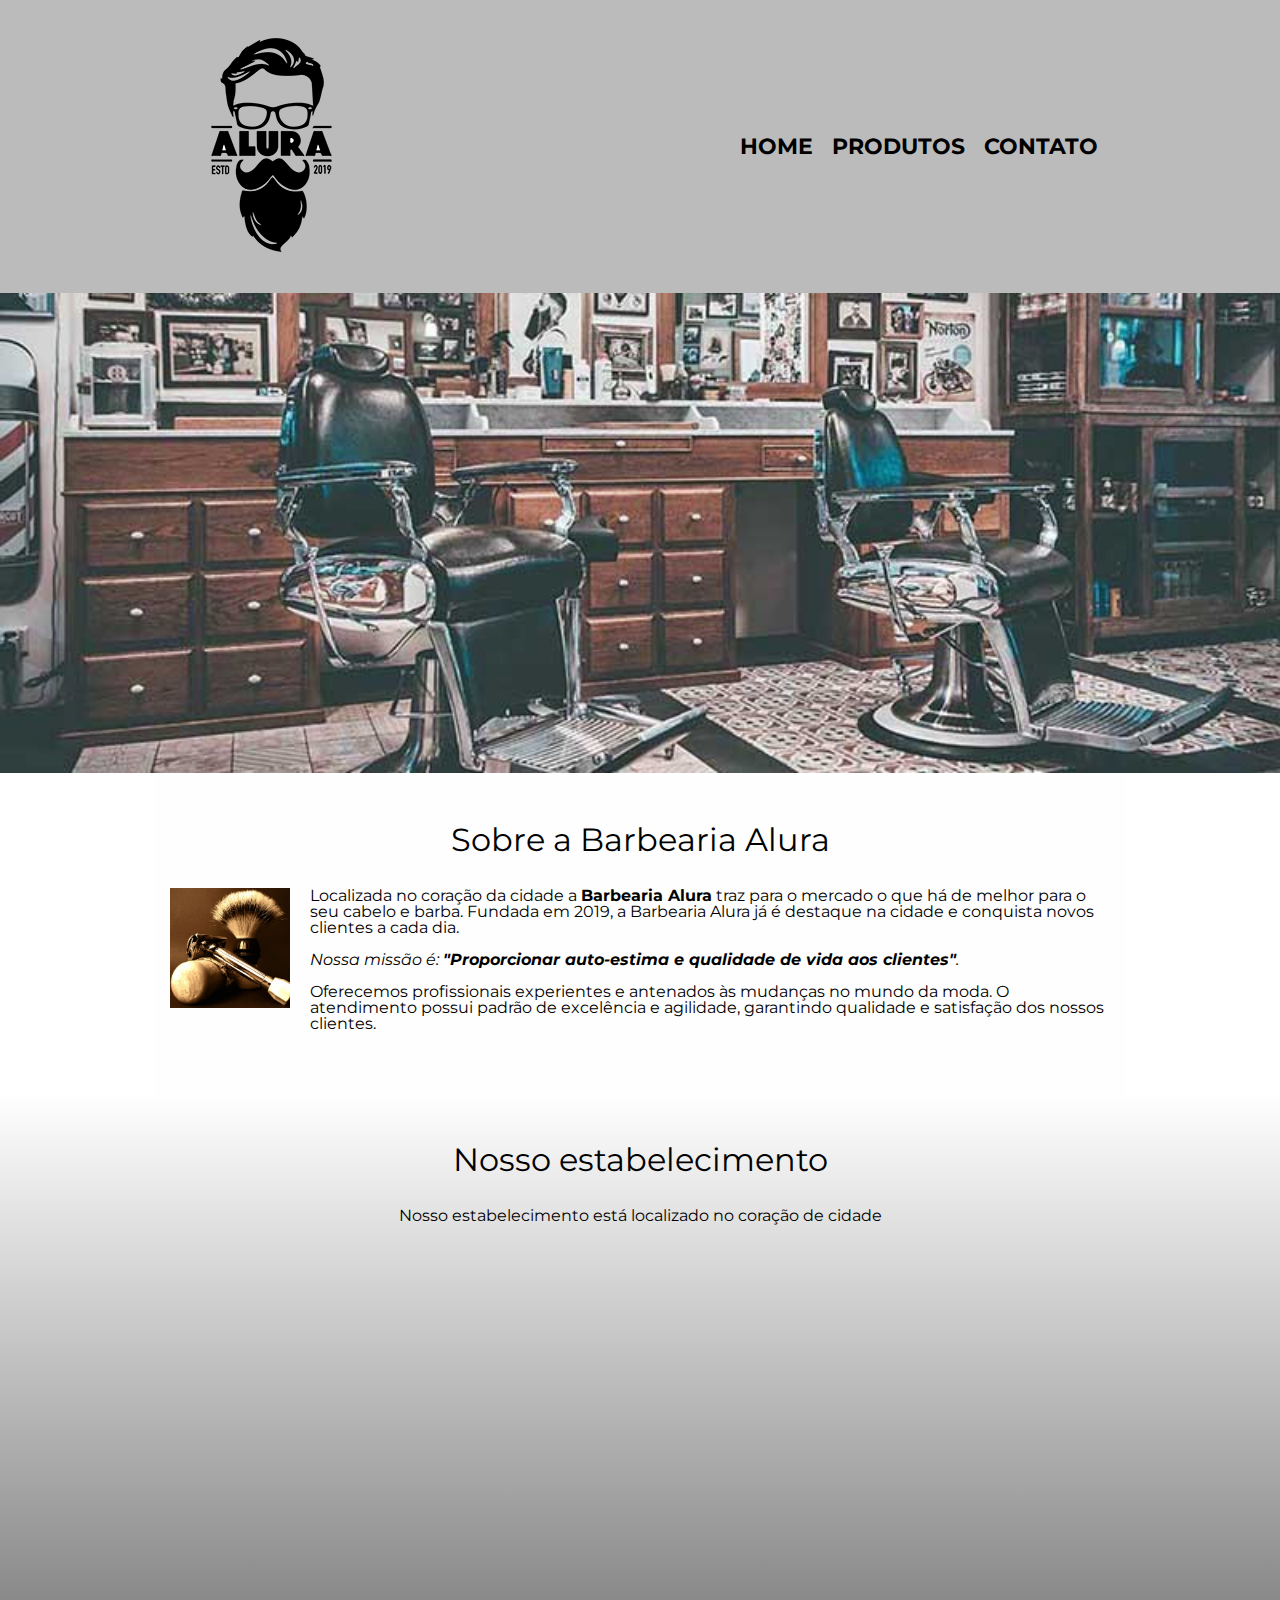
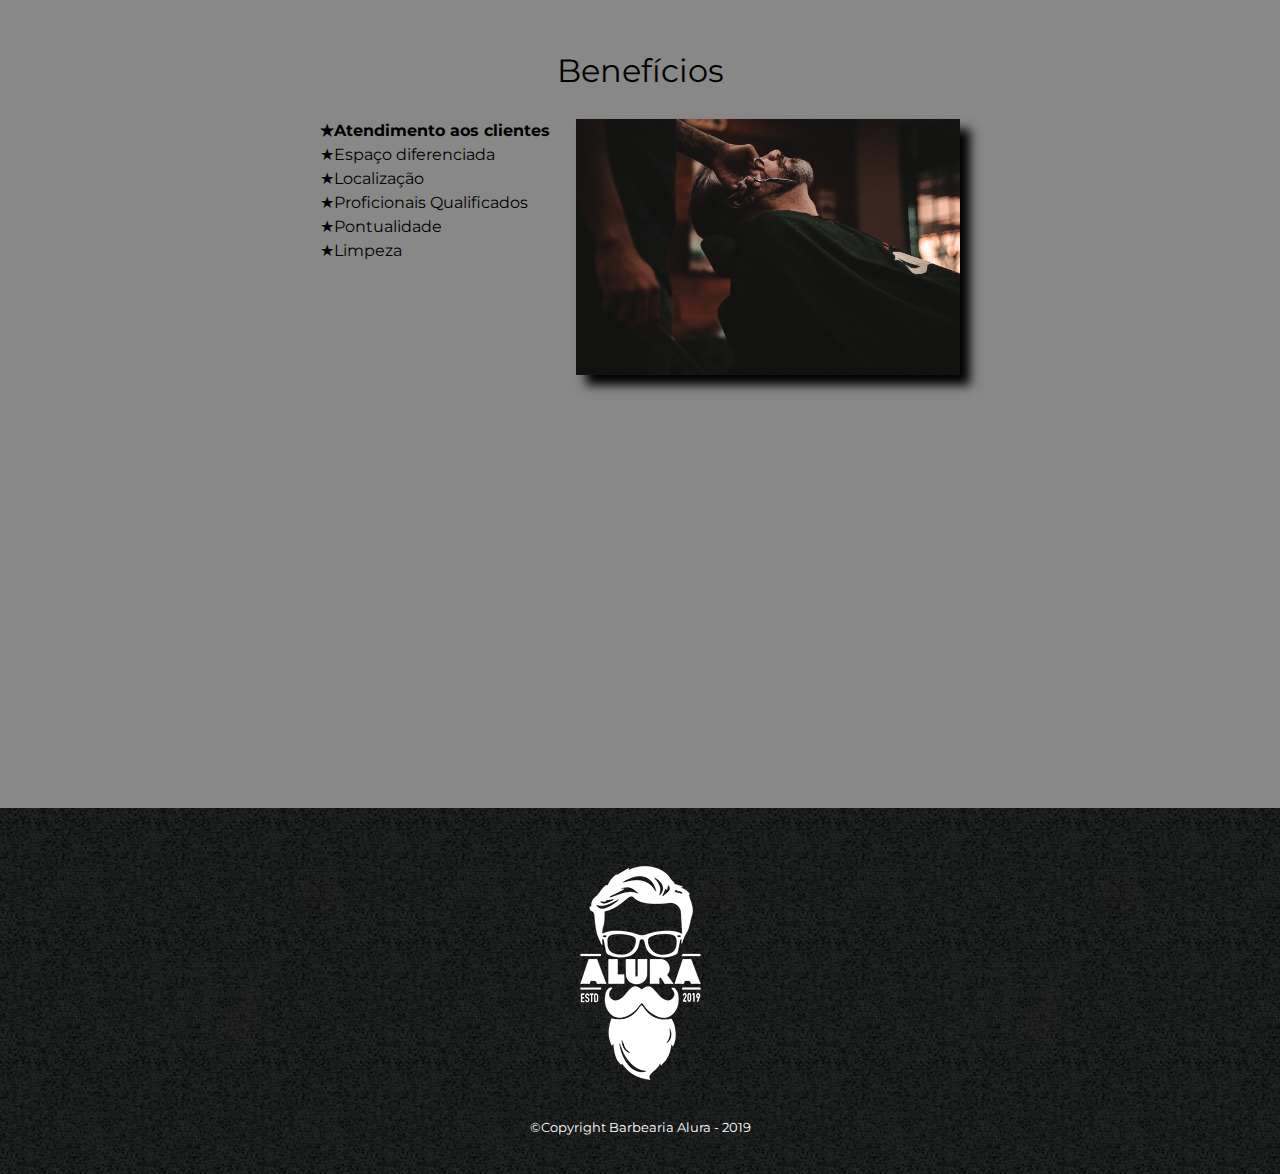
<file: index.html>
<!DOCTYPE html>
<html lang="pt-br">
	
	<head>
		<meta charset="UTF-8">
		<meta name="viewport" content="width=device-width">
		<title>Barbearia Alura</title>

		<link rel="stylesheet" href="css\reset.css">
		<link rel="stylesheet" href="css\style.css">
		<link href="https://fonts.googleapis.com/css2?family=Montserrat:wght@100;300&display=swap" rel="stylesheet">
	</head>
	<body>
		<header>
			<div class="caixa">
				<h1><img src="img/logo.png" alt="Logo da Barbearia Alura"></h1>
				
				<nav>
					<ul>
						<li><a href="index.html">Home</a></li>
						<li><a href="produtos.html">Produtos</a></li>
						<li><a href="contato.html">Contato</a></li>
					</ul>
				</nav>
			</div>
		</header>

		<img class="banner" src="img\banner.jpg" alt="banner principal">

		<main>
			
			<section class="principal">
				<h2 class="titulo-principal">Sobre a Barbearia Alura</h2>

				<img class="utensilios" src="img\utensilios.jpg" alt="Utencilios de um barbeiro">

				<p>Localizada no coração da cidade a <strong>Barbearia Alura</strong> traz para o mercado o que há de melhor para o seu cabelo e barba. Fundada em 2019, a Barbearia Alura já é destaque na cidade e conquista novos clientes a cada dia.</p>

				<p id="missao"><em>Nossa missão é: <strong>"Proporcionar auto-estima e qualidade de vida aos clientes"</strong>.</em></p>

				<p>Oferecemos profissionais experientes e antenados às mudanças no mundo da moda. O atendimento possui padrão de excelência e agilidade, garantindo qualidade e satisfação dos nossos clientes.</p>
		    </section>

		    <section class="mapa">
		    	<h3 class="titulo-principal">Nosso estabelecimento</h3>
		    	<p>Nosso estabelecimento está localizado no coração de cidade</p>

		    	<div class="mapa-conteudo">
		    		<iframe src="https://www.google.com/maps/embed?pb=!1m18!1m12!1m3!1d3656.4499774665214!2d-46.63452058521444!3d-23.588189868468316!2m3!1f0!2f0!3f0!3m2!1i1024!2i768!4f13.1!3m3!1m2!1s0x94ce5a2b2ed7f3a1%3A0xab35da2f5ca62674!2sCaelum%20-%20Escola%20de%20Tecnologia!5e0!3m2!1spt-PT!2sbr!4v1637667996361!5m2!1spt-PT!2sbr" width="100%" height="300" style="border:0;" allowfullscreen="" loading="lazy">
		    		</iframe>
		    	</div>	
		    </section>

		    <section class="beneficios">
				<h3 class="titulo-principal">Benefícios</h3>
				
				<div class="conteudo-beneficios">
					<ul class="lista-beneficios">
						<li class="itens">Atendimento aos clientes</li>
						<li class="itens">Espaço diferenciada</li>
						<li class="itens">Localização</li>
						<li class="itens">Proficionais Qualificados</li>
						<li class="itens">Pontualidade</li>
						<li class="itens">Limpeza</li>
					</ul><img src="img\beneficios.jpg" class="imangen-benfecios" alt="beneficios">
				</div>

				<div class="video">
					<iframe width="100%" height="315" src="https://www.youtube.com/embed/wcVVXUV0YUY" title="YouTube video player" frameborder="0" allow="accelerometer; autoplay; clipboard-write; encrypted-media; gyroscope; picture-in-picture" allowfullscreen>
					</iframe>
				</div>
			</section>

		</main>
		<footer>
			<img src="img\logo-branco.png" alt="Logo da Barbearia Alura">
			<p class="copyright">&copy;Copyright Barbearia Alura - 2019</p>
		</footer>
	</body>

	
</html>
</file>
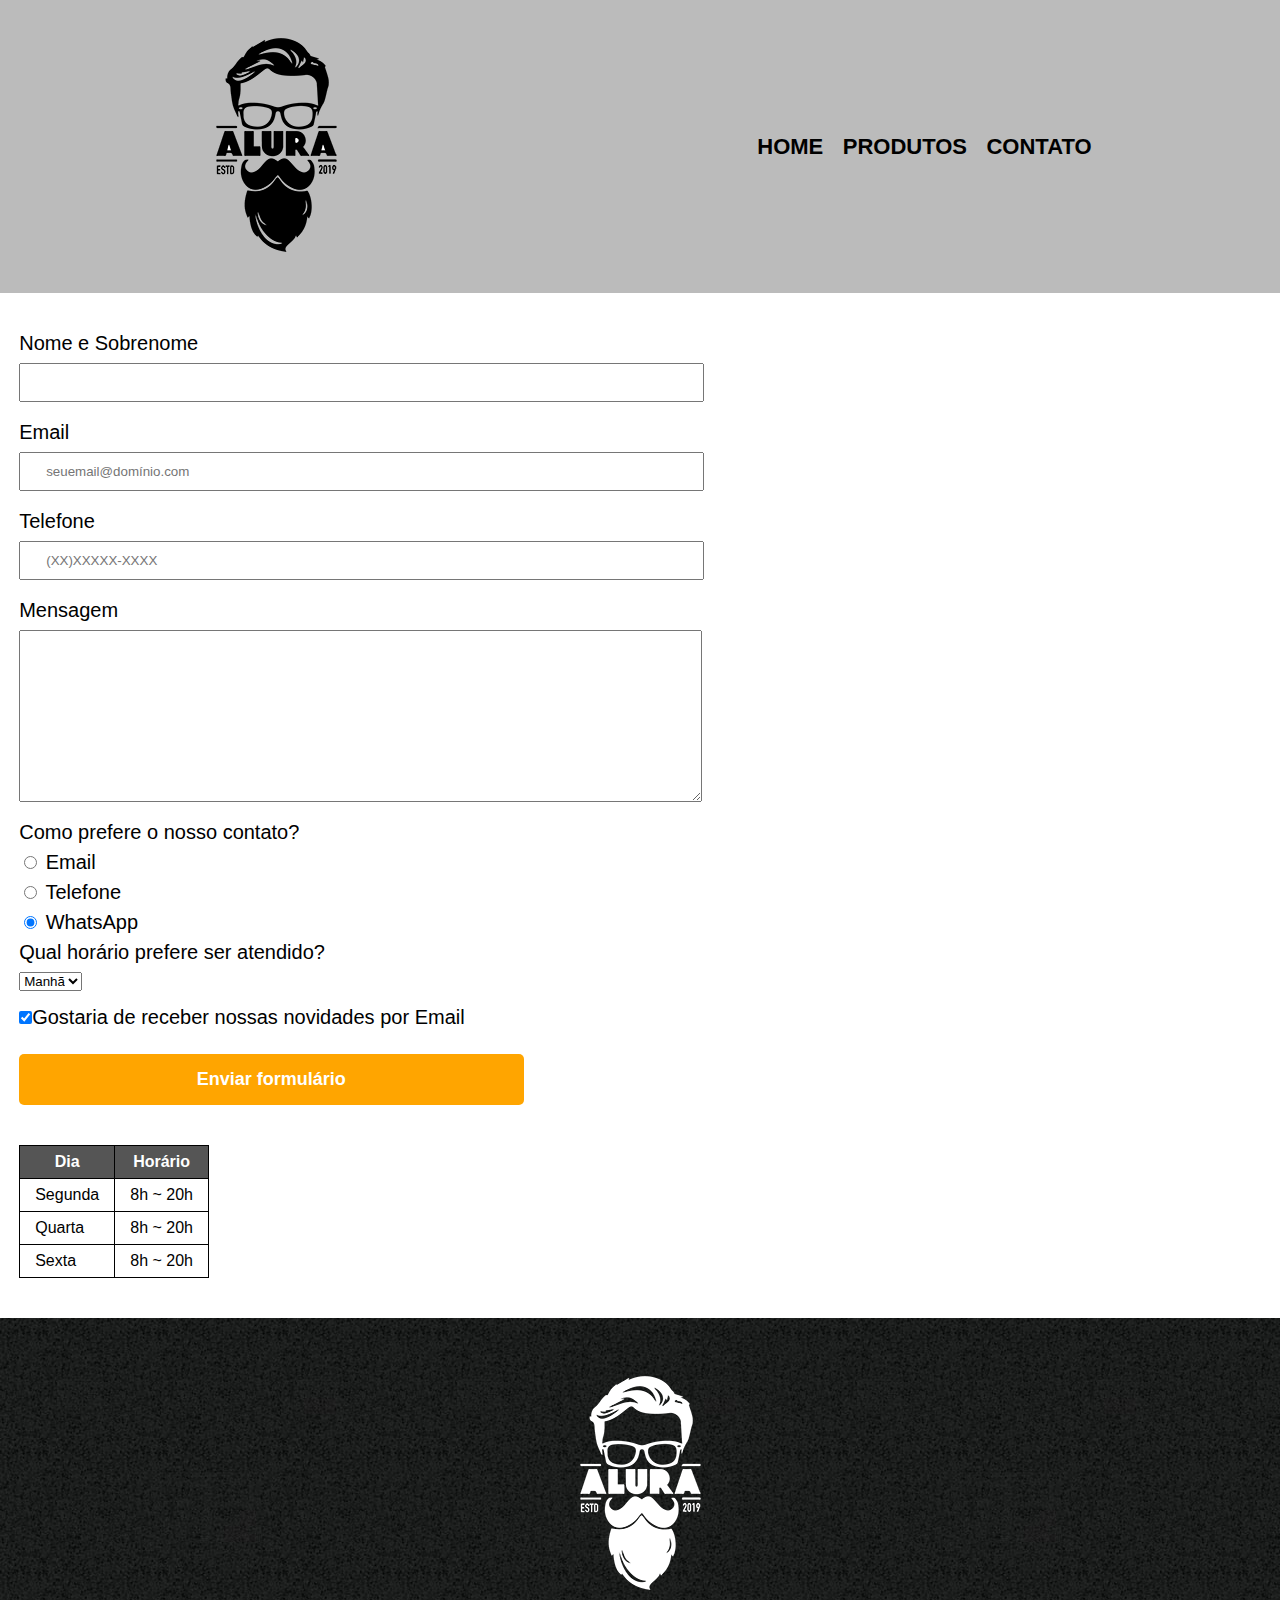
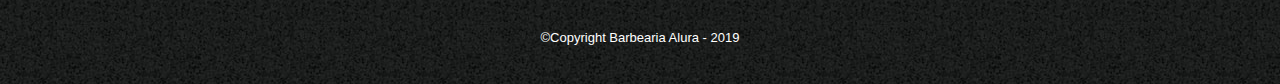
<file: contato.html>
<!DOCTYPE html>
<html>
	<head>
		<meta charset="UTF-8">
		<meta name="viewport" content="width=device-width">
		<title>Contato - Barbearia Alura</title>

		<link rel="stylesheet" href="css\reset.css">
		<link rel="stylesheet" href="css\style.css">
	</head>
	<body>	
		<header>
			<div class="caixa">
				<h1><img src="img/logo.png" alt="Logo da Barbearia Alura"></h1>
				
				<nav>
					<ul>
						<li><a href="index.html">Home</a></li>
						<li><a href="produtos.html">Produtos</a></li>
						<li><a href="contato.html">Contato</a></li>
					</ul>
				</nav>
			</div>
		</header>

		<main class="formulario">
			<form>
				<label for="nomesobrenome">Nome e Sobrenome</label>
				<input type="text" id="nomesobrenome" class="input-padrao" required>

				<label for="email">Email</label>
				<input type="email" id="email" class="input-padrao" required placeholder="seuemail@domínio.com">

				<label for="telefone">Telefone</label>
				<input type="tel" id="telefone" class="input-padrao" required placeholder="(XX)XXXXX-XXXX">

				<label for="mensagem">Mensagem</label>
				<textarea cols="30" rows="10" id="mensagem" class="input-padrao" required></textarea>
				<fieldset>
					<legend>Como prefere o nosso contato?</legend>
					<label for="radio-email"><input type="radio" name="contato" value="email" id="radio-email"> Email</label>
					

					<label for="radio-telefone"><input type="radio" name="contato" value="telefone" id="radio-telefone"> Telefone</label>
					

					<label for="radio-whatsapp"><input type="radio" name="contato" value="whatsapp" id="radio-whatsapp"
						checked> WhatsApp</label>
					
				</fieldset>

				<fieldset>
					<legend>Qual horário prefere ser atendido?</legend>
					<select>
						<option>Manhã</option>
						<option>Tarde</option>
						<option>Noite</option>
					</select>
				</fieldset>

				<label><input type="checkbox" class="checkbox" checked>Gostaria de receber nossas novidades por Email</label>

				<input type="submit" value="Enviar formulário" class="enviar">
			</form>

			<table>
				<thead>
					<tr>
						<th>Dia</th>
						<th>Horário</th>
					</tr>
				</thead>
				<tbody>
					<tr>
						<td>Segunda</td>
						<td>8h ~ 20h</td>
					</tr>
					<tr>
						<td>Quarta</td>
						<td>8h ~ 20h</td>
					</tr>
					<tr>
						<td>Sexta</td>
						<td>8h ~ 20h</td>
					</tr>
				</tbody>
				
			</table>
		</main>

		<footer>
			<img src="img\logo-branco.png" alt="Logo da Barbearia Alura">
			<p class="copyright">&copy;Copyright Barbearia Alura - 2019</p>
		</footer>
	</body>
</html>
</file>
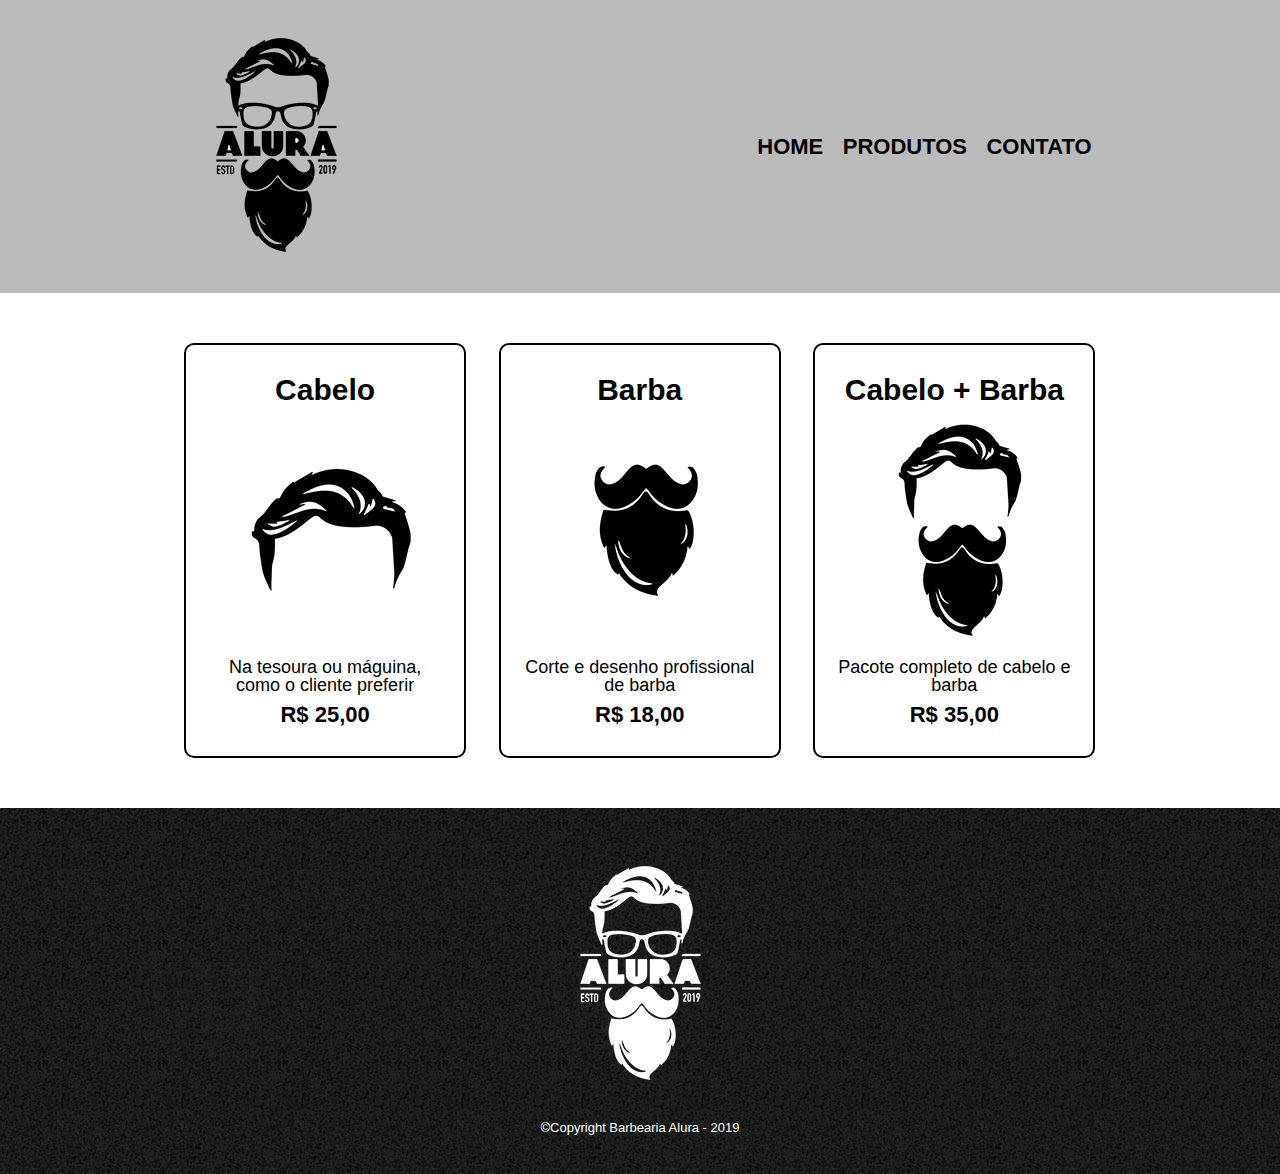
<file: produtos.html>
<!DOCTYPE html>
<html>
	<head>
		<meta charset="UTF-8">
		<meta name="viewport" content="width=device-width">
		<title>Produtos - Barbearia Alura</title>

		<link rel="stylesheet" href="css\reset.css">
		<link rel="stylesheet" href="css\style.css">
	</head>
	<body>	
		<header>
			<div class="caixa">
				<h1><img src="img/logo.png" alt="Logo"></h1>
				
				<nav>
					<ul>
						<li><a href="index.html">Home</a></li>
						<li><a href="produtos.html">Produtos</a></li>
						<li><a href="contato.html">Contato</a></li>
					</ul>
				</nav>
			</div>
		</header>

		<main>
			<ul class="produtos">
				<li>
					<h2>Cabelo</h2>
					<img src="img\cabelo.jpg" alt="cabelo">
					<p class="produto-descricao">Na tesoura ou máguina, como o cliente preferir</p>
					<p class="produto-preco">R$ 25,00</p>
				</li>
				<li>
					<h2>Barba</h2>
					<img src="img\barba.jpg" alt="barba">
					<p class="produto-descricao">Corte e desenho profissional de barba</p>
					<p class="produto-preco">R$ 18,00</p>
				</li>
				<li>
					<h2>Cabelo + Barba</h2>
					<img src="img\cabelo+barba.jpg" alt="cabelo e barba">
					<p class="produto-descricao">Pacote completo de cabelo e barba</p>
					<p class="produto-preco">R$ 35,00</p>
				</li>
			</ul>
		</main>

		<footer>
			<img src="img\logo-branco.png" alt="Logo">
			<p class="copyright">&copy;Copyright Barbearia Alura - 2019</p>
		</footer>
	</body>
</html>
</file>
